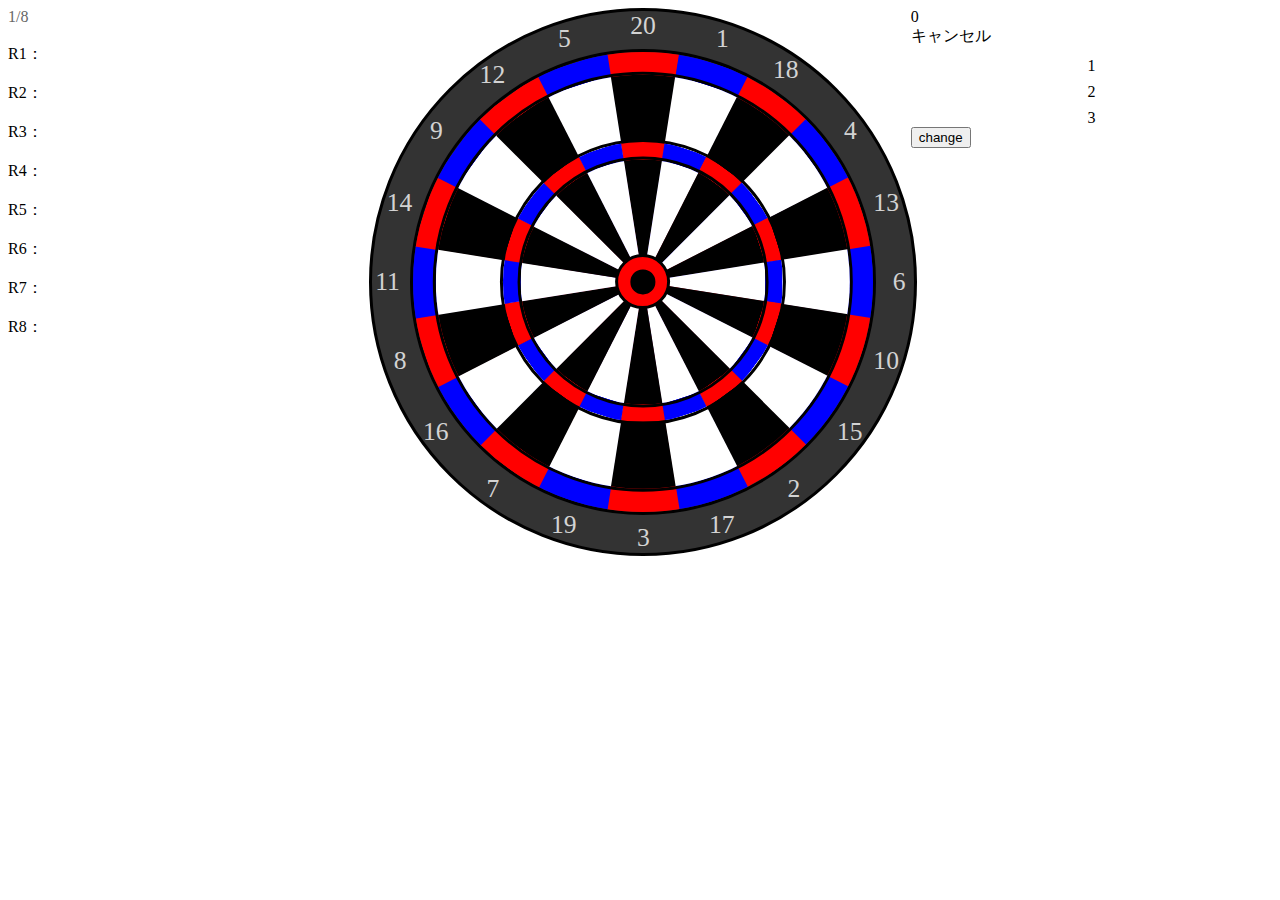
<file: index.html>
<!DOCTYPE html>
<html>
  <head>
    <meta charset="UTF-8">
    <title>Darts Board</title>
    <link rel="stylesheet" href="style.css">
  </head>
  <body>
    <div class="display">
      <div class="col-1">
        <div class="round-number"><span id="round-number">1</span>/8</div>
        <div class="history">
          <div>R1：<span id="round1"></span></div>
          <div>R2：<span id="round2"></span></div>
          <div>R3：<span id="round3"></span></div>
          <div>R4：<span id="round4"></span></div>
          <div>R5：<span id="round5"></span></div>
          <div>R6：<span id="round6"></span></div>
          <div>R7：<span id="round7"></span></div>
          <div>R8：<span id="round8"></span></div>
        </div>
      </div>

      <div class="col-1-half">
        <div class="board">
          <div class="number" data-value="0" data-name="OUT" role="button" style="transform: rotate(0deg);"><div style="transform: rotate(0deg);">20</div></div>
          <div class="number" data-value="0" data-name="OUT" role="button" style="transform: rotate(18deg);"><div style="transform: rotate(-18deg);">1</div></div>
          <div class="number" data-value="0" data-name="OUT" role="button" style="transform: rotate(34deg);"><div style="transform: rotate(-34deg);">18</div></div>
          <div class="number" data-value="0" data-name="OUT" role="button" style="transform: rotate(54deg);"><div style="transform: rotate(-54deg);">4</div></div>
          <div class="number" data-value="0" data-name="OUT" role="button" style="transform: rotate(72deg);"><div style="transform: rotate(-72deg);">13</div></div>
          <div class="number" data-value="0" data-name="OUT" role="button" style="transform: rotate(90deg);"><div style="transform: rotate(-90deg);">6</div></div>
          <div class="number" data-value="0" data-name="OUT" role="button" style="transform: rotate(108deg);"><div style="transform: rotate(-108deg);">10</div></div>
          <div class="number" data-value="0" data-name="OUT" role="button" style="transform: rotate(126deg);"><div style="transform: rotate(-126deg);">15</div></div>
          <div class="number" data-value="0" data-name="OUT" role="button" style="transform: rotate(144deg);"><div style="transform: rotate(-144deg);">2</div></div>
          <div class="number" data-value="0" data-name="OUT" role="button" style="transform: rotate(162deg);"><div style="transform: rotate(-162deg);">17</div></div>
          <div class="number" data-value="0" data-name="OUT" role="button" style="transform: rotate(180deg);"><div style="transform: rotate(-180deg);">3</div></div>
          <div class="number" data-value="0" data-name="OUT" role="button" style="transform: rotate(198deg);"><div style="transform: rotate(-198deg);">19</div></div>
          <div class="number" data-value="0" data-name="OUT" role="button" style="transform: rotate(216deg);"><div style="transform: rotate(-216deg);">7</div></div>
          <div class="number" data-value="0" data-name="OUT" role="button" style="transform: rotate(234deg);"><div style="transform: rotate(-234deg);">16</div></div>
          <div class="number" data-value="0" data-name="OUT" role="button" style="transform: rotate(252deg);"><div style="transform: rotate(-252deg);">8</div></div>
          <div class="number" data-value="0" data-name="OUT" role="button" style="transform: rotate(270deg);"><div style="transform: rotate(-270deg);">11</div></div>
          <div class="number" data-value="0" data-name="OUT" role="button" style="transform: rotate(288deg);"><div style="transform: rotate(-288deg);">14</div></div>
          <div class="number" data-value="0" data-name="OUT" role="button" style="transform: rotate(306deg);"><div style="transform: rotate(-306deg);">9</div></div>
          <div class="number" data-value="0" data-name="OUT" role="button" style="transform: rotate(324deg);"><div style="transform: rotate(-324deg);">12</div></div>
          <div class="number" data-value="0" data-name="OUT" role="button" style="transform: rotate(342deg);"><div style="transform: rotate(-342deg);">5</div></div>


          <div class="circle-1">
            <div class="segment red " data-value="40" data-name="DOUBLE 20" role="button" style="transform: rotate(0deg);"></div>
            <div class="segment blue" data-value="2"  data-name="DOUBLE 1 " role="button" style="transform: rotate(18deg);"></div>
            <div class="segment red " data-value="36" data-name="DOUBLE 18" role="button" style="transform: rotate(36deg);"></div>
            <div class="segment blue" data-value="8"  data-name="DOUBLE 4" role="button" style="transform: rotate(54deg);"></div>
            <div class="segment red " data-value="26" data-name="DOUBLE 13" role="button" style="transform: rotate(72deg);"></div>
            <div class="segment blue" data-value="12" data-name="DOUBLE 6 " role="button" style="transform: rotate(90deg);"></div>
            <div class="segment red " data-value="20" data-name="DOUBLE 10" role="button" style="transform: rotate(108deg);"></div>
            <div class="segment blue" data-value="30" data-name="DOUBLE 15" role="button" style="transform: rotate(126deg);"></div>
            <div class="segment red " data-value="4"  data-name="DOUBLE 2 " role="button" style="transform: rotate(144deg);"></div>
            <div class="segment blue" data-value="34" data-name="DOUBLE 17" role="button" style="transform: rotate(162deg);"></div>
            <div class="segment red " data-value="6"  data-name="DOUBLE 3 " role="button" style="transform: rotate(180deg);"></div>
            <div class="segment blue" data-value="38" data-name="DOUBLE 19" role="button" style="transform: rotate(198deg);"></div>
            <div class="segment red " data-value="14" data-name="DOUBLE 7 " role="button" style="transform: rotate(216deg);"></div>
            <div class="segment blue" data-value="32" data-name="DOUBLE 16" role="button" style="transform: rotate(234deg);"></div>
            <div class="segment red " data-value="16" data-name="DOUBLE 8 " role="button" style="transform: rotate(252deg);"></div>
            <div class="segment blue" data-value="22" data-name="DOUBLE 11" role="button" style="transform: rotate(270deg);"></div>
            <div class="segment red " data-value="28" data-name="DOUBLE 14" role="button" style="transform: rotate(288deg);"></div> 
            <div class="segment blue" data-value="18" data-name="DOUBLE 9 " role="button" style="transform: rotate(306deg);"></div> 
            <div class="segment red " data-value="24" data-name="DOUBLE 12" role="button" style="transform: rotate(324deg);"></div> 
            <div class="segment blue" data-value="10" data-name="DOUBLE 5 " role="button" style="transform: rotate(342deg);"></div> 
            
            
            <div class="circle-2">
              <div class="segment black" data-value="20" data-name="SINGLE 20" role="button" style="transform: rotate(0deg);"></div>
              <div class="segment white" data-value="1"  data-name="SINGLE 1"  role="button" style="transform: rotate(18deg);"></div>
              <div class="segment black" data-value="18" data-name="SINGLE 18" role="button" style="transform: rotate(36deg);"></div>
              <div class="segment white" data-value="4"  data-name="SINGLE 4"  role="button" style="transform: rotate(54deg);"></div>
              <div class="segment black" data-value="13" data-name="SINGLE 13" role="button" style="transform: rotate(72deg);"></div>
              <div class="segment white" data-value="6"  data-name="SINGLE 6"  role="button" style="transform: rotate(90deg);"></div>
              <div class="segment black" data-value="10" data-name="SINGLE 10" role="button" style="transform: rotate(108deg);"></div>
              <div class="segment white" data-value="15" data-name="SINGLE 15" role="button" style="transform: rotate(126deg);"></div>
              <div class="segment black" data-value="2"  data-name="SINGLE 2"  role="button" style="transform: rotate(144deg);"></div>
              <div class="segment white" data-value="17" data-name="SINGLE 17" role="button" style="transform: rotate(162deg);"></div>
              <div class="segment black" data-value="3"  data-name="SINGLE 3"  role="button" style="transform: rotate(180deg);"></div>
              <div class="segment white" data-value="19" data-name="SINGLE 19" role="button" style="transform: rotate(198deg);"></div>
              <div class="segment black" data-value="7"  data-name="SINGLE 7"  role="button" style="transform: rotate(216deg);"></div>
              <div class="segment white" data-value="16" data-name="SINGLE 16" role="button" style="transform: rotate(234deg);"></div>
              <div class="segment black" data-value="8"  data-name="SINGLE 8"  role="button" style="transform: rotate(252deg);"></div>
              <div class="segment white" data-value="11" data-name="SINGLE 11" role="button" style="transform: rotate(270deg);"></div>
              <div class="segment black" data-value="14" data-name="SINGLE 14" role="button" style="transform: rotate(288deg);"></div> 
              <div class="segment white" data-value="9"  data-name="SINGLE 9"  role="button" style="transform: rotate(306deg);"></div> 
              <div class="segment black" data-value="12" data-name="SINGLE 12" role="button" style="transform: rotate(324deg);"></div> 
              <div class="segment white" data-value="5"  data-name="SINGLE 5"  role="button" style="transform: rotate(342deg);"></div>
              
              <div class="circle-3">
                <div class="segment red " data-value="60" data-name="TRIPLE 20" role="button" style="transform: rotate(0deg);"></div>
                <div class="segment blue" data-value="3"  data-name="TRIPLE 1"  role="button" style="transform: rotate(18deg);"></div>
                <div class="segment red " data-value="54" data-name="TRIPLE 18" role="button" style="transform: rotate(36deg);"></div>
                <div class="segment blue" data-value="12" data-name="TRIPLE 4"  role="button" style="transform: rotate(54deg);"></div>
                <div class="segment red " data-value="39" data-name="TRIPLE 13" role="button" style="transform: rotate(72deg);"></div>
                <div class="segment blue" data-value="18" data-name="TRIPLE 6"  role="button" style="transform: rotate(90deg);"></div>
                <div class="segment red " data-value="30" data-name="TRIPLE 10" role="button" style="transform: rotate(108deg);"></div>
                <div class="segment blue" data-value="45" data-name="TRIPLE 15" role="button" style="transform: rotate(126deg);"></div>
                <div class="segment red " data-value="6"  data-name="TRIPLE 2"  role="button" style="transform: rotate(144deg);"></div>
                <div class="segment blue" data-value="51" data-name="TRIPLE 17" role="button" style="transform: rotate(162deg);"></div>
                <div class="segment red " data-value="9"  data-name="TRIPLE 3"  role="button" style="transform: rotate(180deg);"></div>
                <div class="segment blue" data-value="57" data-name="TRIPLE 19" role="button" style="transform: rotate(198deg);"></div>
                <div class="segment red " data-value="21" data-name="TRIPLE 7"  role="button" style="transform: rotate(216deg);"></div>
                <div class="segment blue" data-value="48" data-name="TRIPLE 16" role="button" style="transform: rotate(234deg);"></div>
                <div class="segment red " data-value="24" data-name="TRIPLE 8"  role="button" style="transform: rotate(252deg);"></div>
                <div class="segment blue" data-value="33" data-name="TRIPLE 11" role="button" style="transform: rotate(270deg);"></div>
                <div class="segment red " data-value="42" data-name="TRIPLE 14" role="button" style="transform: rotate(288deg);"></div> 
                <div class="segment blue" data-value="27" data-name="TRIPLE 9"  role="button" style="transform: rotate(306deg);"></div> 
                <div class="segment red " data-value="36" data-name="TRIPLE 12" role="button" style="transform: rotate(324deg);"></div> 
                <div class="segment blue" data-value="15" data-name="TRIPLE 5"  role="button" style="transform: rotate(342deg);"></div>
                
                <div class="circle-4">
                  <div class="segment black" data-value="20" data-name="SINGLE 20" role="button" style="transform: rotate(0deg);"></div>
                  <div class="segment white" data-value="1"  data-name="SINGLE 1"  role="button" style="transform: rotate(18deg);"></div>
                  <div class="segment black" data-value="18" data-name="SINGLE 18" role="button" style="transform: rotate(36deg);"></div>
                  <div class="segment white" data-value="4"  data-name="SINGLE 4"  role="button" style="transform: rotate(54deg);"></div>
                  <div class="segment black" data-value="13" data-name="SINGLE 13" role="button" style="transform: rotate(72deg);"></div>
                  <div class="segment white" data-value="6"  data-name="SINGLE 6"  role="button" style="transform: rotate(90deg);"></div>
                  <div class="segment black" data-value="10" data-name="SINGLE 10" role="button" style="transform: rotate(108deg);"></div>
                  <div class="segment white" data-value="15" data-name="SINGLE 15" role="button" style="transform: rotate(126deg);"></div>
                  <div class="segment black" data-value="2"  data-name="SINGLE 2"  role="button" style="transform: rotate(144deg);"></div>
                  <div class="segment white" data-value="17" data-name="SINGLE 17" role="button" style="transform: rotate(162deg);"></div>
                  <div class="segment black" data-value="3"  data-name="SINGLE 3"  role="button" style="transform: rotate(180deg);"></div>
                  <div class="segment white" data-value="19" data-name="SINGLE 19" role="button" style="transform: rotate(198deg);"></div>
                  <div class="segment black" data-value="7"  data-name="SINGLE 7"  role="button" style="transform: rotate(216deg);"></div>
                  <div class="segment white" data-value="16" data-name="SINGLE 16" role="button" style="transform: rotate(234deg);"></div>
                  <div class="segment black" data-value="8"  data-name="SINGLE 8"  role="button" style="transform: rotate(252deg);"></div>
                  <div class="segment white" data-value="11" data-name="SINGLE 11" role="button" style="transform: rotate(270deg);"></div>
                  <div class="segment black" data-value="14" data-name="SINGLE 14" role="button" style="transform: rotate(288deg);"></div> 
                  <div class="segment white" data-value="9"  data-name="SINGLE 9"  role="button" style="transform: rotate(306deg);"></div> 
                  <div class="segment black" data-value="12" data-name="SINGLE 12" role="button" style="transform: rotate(324deg);"></div> 
                  <div class="segment white" data-value="5"  data-name="SINGLE 5"  role="button" style="transform: rotate(342deg);"></div>

                  <div class="bull s-bull" data-value="50" data-name="S-BULL" role="button"></div>
                  <div class="bull d-bull" data-value="50" data-name="D-BULL" role="button"></div>
                </div>
              </div>
            </div>
          </div>
        </div>
      </div>
      <div class="col-1">
        <div class="count" id="score">0</div>
        <div class="cancel" id="cancel" role="button">キャンセル</div>

        <div class="throws">
          <div id="throw1">1</div>
          <div id="throw2">2</div>
          <div id="throw3">3</div>
        </div>

        <div class="change-box">
          <button id="change" role="button">change</button>
        </div>
      </div>
    </div>
  </body>

  <script src="script.js"></script>

</html>
</file>
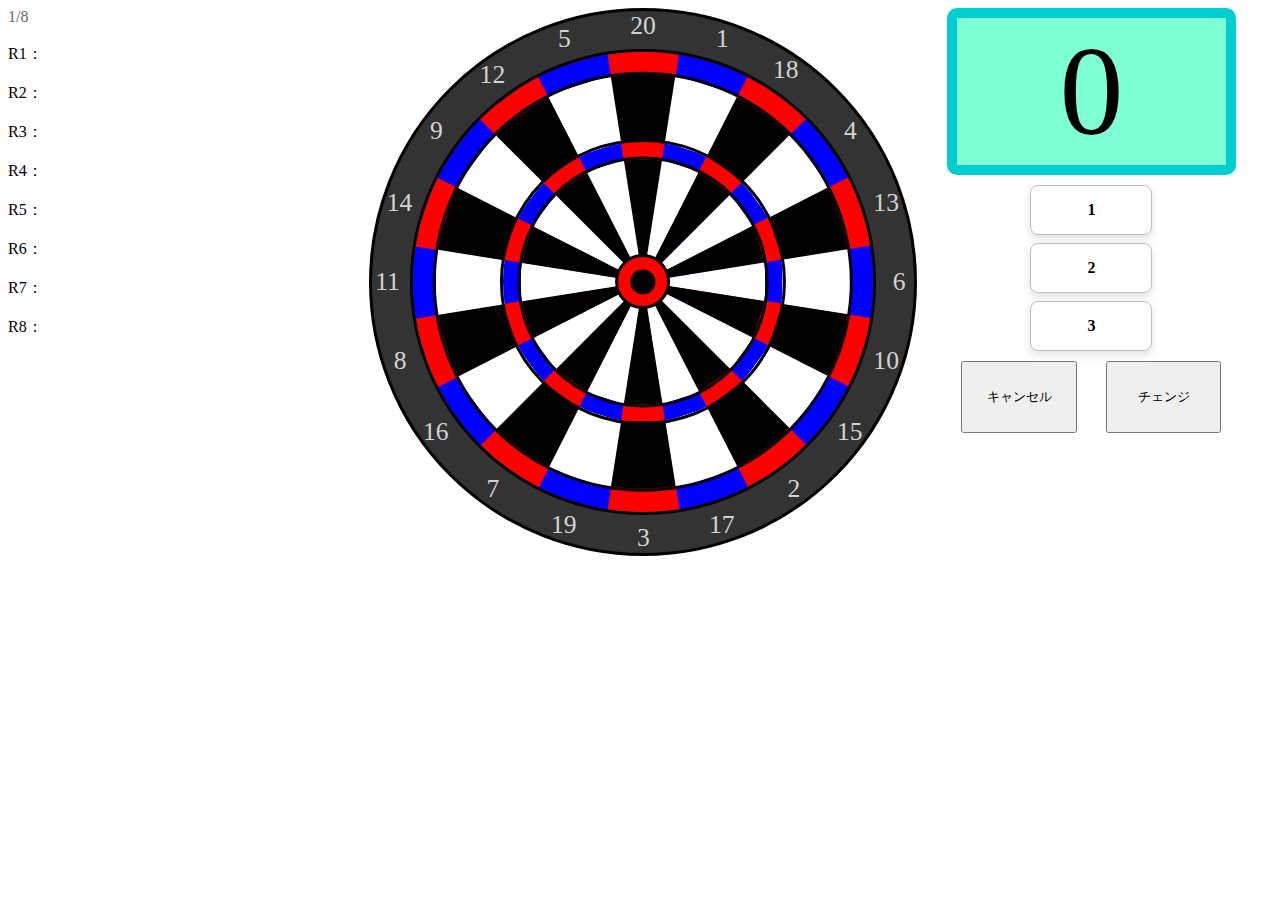
<file: count-up.html>
<!DOCTYPE html>
<html>
  <head>
    <meta charset="UTF-8">
    <title>Darts Board</title>
    <link rel="stylesheet" href="style.css">
  </head>
  <body>
    <div class="display">
      <div class="col-1">
        <div class="round-number"><span id="round-number">1</span>/8</div>
        <div class="history">
          <div>R1：<span id="round1"></span></div>
          <div>R2：<span id="round2"></span></div>
          <div>R3：<span id="round3"></span></div>
          <div>R4：<span id="round4"></span></div>
          <div>R5：<span id="round5"></span></div>
          <div>R6：<span id="round6"></span></div>
          <div>R7：<span id="round7"></span></div>
          <div>R8：<span id="round8"></span></div>
        </div>
      </div>

      <div class="col-1-half">
        <div class="board">
          <div class="number" data-value="0" data-name="OUT" role="button" style="transform: rotate(0deg);"><div style="transform: rotate(0deg);">20</div></div>
          <div class="number" data-value="0" data-name="OUT" role="button" style="transform: rotate(18deg);"><div style="transform: rotate(-18deg);">1</div></div>
          <div class="number" data-value="0" data-name="OUT" role="button" style="transform: rotate(34deg);"><div style="transform: rotate(-34deg);">18</div></div>
          <div class="number" data-value="0" data-name="OUT" role="button" style="transform: rotate(54deg);"><div style="transform: rotate(-54deg);">4</div></div>
          <div class="number" data-value="0" data-name="OUT" role="button" style="transform: rotate(72deg);"><div style="transform: rotate(-72deg);">13</div></div>
          <div class="number" data-value="0" data-name="OUT" role="button" style="transform: rotate(90deg);"><div style="transform: rotate(-90deg);">6</div></div>
          <div class="number" data-value="0" data-name="OUT" role="button" style="transform: rotate(108deg);"><div style="transform: rotate(-108deg);">10</div></div>
          <div class="number" data-value="0" data-name="OUT" role="button" style="transform: rotate(126deg);"><div style="transform: rotate(-126deg);">15</div></div>
          <div class="number" data-value="0" data-name="OUT" role="button" style="transform: rotate(144deg);"><div style="transform: rotate(-144deg);">2</div></div>
          <div class="number" data-value="0" data-name="OUT" role="button" style="transform: rotate(162deg);"><div style="transform: rotate(-162deg);">17</div></div>
          <div class="number" data-value="0" data-name="OUT" role="button" style="transform: rotate(180deg);"><div style="transform: rotate(-180deg);">3</div></div>
          <div class="number" data-value="0" data-name="OUT" role="button" style="transform: rotate(198deg);"><div style="transform: rotate(-198deg);">19</div></div>
          <div class="number" data-value="0" data-name="OUT" role="button" style="transform: rotate(216deg);"><div style="transform: rotate(-216deg);">7</div></div>
          <div class="number" data-value="0" data-name="OUT" role="button" style="transform: rotate(234deg);"><div style="transform: rotate(-234deg);">16</div></div>
          <div class="number" data-value="0" data-name="OUT" role="button" style="transform: rotate(252deg);"><div style="transform: rotate(-252deg);">8</div></div>
          <div class="number" data-value="0" data-name="OUT" role="button" style="transform: rotate(270deg);"><div style="transform: rotate(-270deg);">11</div></div>
          <div class="number" data-value="0" data-name="OUT" role="button" style="transform: rotate(288deg);"><div style="transform: rotate(-288deg);">14</div></div>
          <div class="number" data-value="0" data-name="OUT" role="button" style="transform: rotate(306deg);"><div style="transform: rotate(-306deg);">9</div></div>
          <div class="number" data-value="0" data-name="OUT" role="button" style="transform: rotate(324deg);"><div style="transform: rotate(-324deg);">12</div></div>
          <div class="number" data-value="0" data-name="OUT" role="button" style="transform: rotate(342deg);"><div style="transform: rotate(-342deg);">5</div></div>


          <div class="circle-1">
            <div class="segment red " data-value="40" data-name="DOUBLE 20" role="button" style="transform: rotate(0deg);"></div>
            <div class="segment blue" data-value="2"  data-name="DOUBLE 1 " role="button" style="transform: rotate(18deg);"></div>
            <div class="segment red " data-value="36" data-name="DOUBLE 18" role="button" style="transform: rotate(36deg);"></div>
            <div class="segment blue" data-value="8"  data-name="DOUBLE 4" role="button" style="transform: rotate(54deg);"></div>
            <div class="segment red " data-value="26" data-name="DOUBLE 13" role="button" style="transform: rotate(72deg);"></div>
            <div class="segment blue" data-value="12" data-name="DOUBLE 6 " role="button" style="transform: rotate(90deg);"></div>
            <div class="segment red " data-value="20" data-name="DOUBLE 10" role="button" style="transform: rotate(108deg);"></div>
            <div class="segment blue" data-value="30" data-name="DOUBLE 15" role="button" style="transform: rotate(126deg);"></div>
            <div class="segment red " data-value="4"  data-name="DOUBLE 2 " role="button" style="transform: rotate(144deg);"></div>
            <div class="segment blue" data-value="34" data-name="DOUBLE 17" role="button" style="transform: rotate(162deg);"></div>
            <div class="segment red " data-value="6"  data-name="DOUBLE 3 " role="button" style="transform: rotate(180deg);"></div>
            <div class="segment blue" data-value="38" data-name="DOUBLE 19" role="button" style="transform: rotate(198deg);"></div>
            <div class="segment red " data-value="14" data-name="DOUBLE 7 " role="button" style="transform: rotate(216deg);"></div>
            <div class="segment blue" data-value="32" data-name="DOUBLE 16" role="button" style="transform: rotate(234deg);"></div>
            <div class="segment red " data-value="16" data-name="DOUBLE 8 " role="button" style="transform: rotate(252deg);"></div>
            <div class="segment blue" data-value="22" data-name="DOUBLE 11" role="button" style="transform: rotate(270deg);"></div>
            <div class="segment red " data-value="28" data-name="DOUBLE 14" role="button" style="transform: rotate(288deg);"></div> 
            <div class="segment blue" data-value="18" data-name="DOUBLE 9 " role="button" style="transform: rotate(306deg);"></div> 
            <div class="segment red " data-value="24" data-name="DOUBLE 12" role="button" style="transform: rotate(324deg);"></div> 
            <div class="segment blue" data-value="10" data-name="DOUBLE 5 " role="button" style="transform: rotate(342deg);"></div> 
            
            
            <div class="circle-2">
              <div class="segment black" data-value="20" data-name="SINGLE 20" role="button" style="transform: rotate(0deg);"></div>
              <div class="segment white" data-value="1"  data-name="SINGLE 1"  role="button" style="transform: rotate(18deg);"></div>
              <div class="segment black" data-value="18" data-name="SINGLE 18" role="button" style="transform: rotate(36deg);"></div>
              <div class="segment white" data-value="4"  data-name="SINGLE 4"  role="button" style="transform: rotate(54deg);"></div>
              <div class="segment black" data-value="13" data-name="SINGLE 13" role="button" style="transform: rotate(72deg);"></div>
              <div class="segment white" data-value="6"  data-name="SINGLE 6"  role="button" style="transform: rotate(90deg);"></div>
              <div class="segment black" data-value="10" data-name="SINGLE 10" role="button" style="transform: rotate(108deg);"></div>
              <div class="segment white" data-value="15" data-name="SINGLE 15" role="button" style="transform: rotate(126deg);"></div>
              <div class="segment black" data-value="2"  data-name="SINGLE 2"  role="button" style="transform: rotate(144deg);"></div>
              <div class="segment white" data-value="17" data-name="SINGLE 17" role="button" style="transform: rotate(162deg);"></div>
              <div class="segment black" data-value="3"  data-name="SINGLE 3"  role="button" style="transform: rotate(180deg);"></div>
              <div class="segment white" data-value="19" data-name="SINGLE 19" role="button" style="transform: rotate(198deg);"></div>
              <div class="segment black" data-value="7"  data-name="SINGLE 7"  role="button" style="transform: rotate(216deg);"></div>
              <div class="segment white" data-value="16" data-name="SINGLE 16" role="button" style="transform: rotate(234deg);"></div>
              <div class="segment black" data-value="8"  data-name="SINGLE 8"  role="button" style="transform: rotate(252deg);"></div>
              <div class="segment white" data-value="11" data-name="SINGLE 11" role="button" style="transform: rotate(270deg);"></div>
              <div class="segment black" data-value="14" data-name="SINGLE 14" role="button" style="transform: rotate(288deg);"></div> 
              <div class="segment white" data-value="9"  data-name="SINGLE 9"  role="button" style="transform: rotate(306deg);"></div> 
              <div class="segment black" data-value="12" data-name="SINGLE 12" role="button" style="transform: rotate(324deg);"></div> 
              <div class="segment white" data-value="5"  data-name="SINGLE 5"  role="button" style="transform: rotate(342deg);"></div>
              
              <div class="circle-3">
                <div class="segment red " data-value="60" data-name="TRIPLE 20" role="button" style="transform: rotate(0deg);"></div>
                <div class="segment blue" data-value="3"  data-name="TRIPLE 1"  role="button" style="transform: rotate(18deg);"></div>
                <div class="segment red " data-value="54" data-name="TRIPLE 18" role="button" style="transform: rotate(36deg);"></div>
                <div class="segment blue" data-value="12" data-name="TRIPLE 4"  role="button" style="transform: rotate(54deg);"></div>
                <div class="segment red " data-value="39" data-name="TRIPLE 13" role="button" style="transform: rotate(72deg);"></div>
                <div class="segment blue" data-value="18" data-name="TRIPLE 6"  role="button" style="transform: rotate(90deg);"></div>
                <div class="segment red " data-value="30" data-name="TRIPLE 10" role="button" style="transform: rotate(108deg);"></div>
                <div class="segment blue" data-value="45" data-name="TRIPLE 15" role="button" style="transform: rotate(126deg);"></div>
                <div class="segment red " data-value="6"  data-name="TRIPLE 2"  role="button" style="transform: rotate(144deg);"></div>
                <div class="segment blue" data-value="51" data-name="TRIPLE 17" role="button" style="transform: rotate(162deg);"></div>
                <div class="segment red " data-value="9"  data-name="TRIPLE 3"  role="button" style="transform: rotate(180deg);"></div>
                <div class="segment blue" data-value="57" data-name="TRIPLE 19" role="button" style="transform: rotate(198deg);"></div>
                <div class="segment red " data-value="21" data-name="TRIPLE 7"  role="button" style="transform: rotate(216deg);"></div>
                <div class="segment blue" data-value="48" data-name="TRIPLE 16" role="button" style="transform: rotate(234deg);"></div>
                <div class="segment red " data-value="24" data-name="TRIPLE 8"  role="button" style="transform: rotate(252deg);"></div>
                <div class="segment blue" data-value="33" data-name="TRIPLE 11" role="button" style="transform: rotate(270deg);"></div>
                <div class="segment red " data-value="42" data-name="TRIPLE 14" role="button" style="transform: rotate(288deg);"></div> 
                <div class="segment blue" data-value="27" data-name="TRIPLE 9"  role="button" style="transform: rotate(306deg);"></div> 
                <div class="segment red " data-value="36" data-name="TRIPLE 12" role="button" style="transform: rotate(324deg);"></div> 
                <div class="segment blue" data-value="15" data-name="TRIPLE 5"  role="button" style="transform: rotate(342deg);"></div>
                
                <div class="circle-4">
                  <div class="segment black" data-value="20" data-name="SINGLE 20" role="button" style="transform: rotate(0deg);"></div>
                  <div class="segment white" data-value="1"  data-name="SINGLE 1"  role="button" style="transform: rotate(18deg);"></div>
                  <div class="segment black" data-value="18" data-name="SINGLE 18" role="button" style="transform: rotate(36deg);"></div>
                  <div class="segment white" data-value="4"  data-name="SINGLE 4"  role="button" style="transform: rotate(54deg);"></div>
                  <div class="segment black" data-value="13" data-name="SINGLE 13" role="button" style="transform: rotate(72deg);"></div>
                  <div class="segment white" data-value="6"  data-name="SINGLE 6"  role="button" style="transform: rotate(90deg);"></div>
                  <div class="segment black" data-value="10" data-name="SINGLE 10" role="button" style="transform: rotate(108deg);"></div>
                  <div class="segment white" data-value="15" data-name="SINGLE 15" role="button" style="transform: rotate(126deg);"></div>
                  <div class="segment black" data-value="2"  data-name="SINGLE 2"  role="button" style="transform: rotate(144deg);"></div>
                  <div class="segment white" data-value="17" data-name="SINGLE 17" role="button" style="transform: rotate(162deg);"></div>
                  <div class="segment black" data-value="3"  data-name="SINGLE 3"  role="button" style="transform: rotate(180deg);"></div>
                  <div class="segment white" data-value="19" data-name="SINGLE 19" role="button" style="transform: rotate(198deg);"></div>
                  <div class="segment black" data-value="7"  data-name="SINGLE 7"  role="button" style="transform: rotate(216deg);"></div>
                  <div class="segment white" data-value="16" data-name="SINGLE 16" role="button" style="transform: rotate(234deg);"></div>
                  <div class="segment black" data-value="8"  data-name="SINGLE 8"  role="button" style="transform: rotate(252deg);"></div>
                  <div class="segment white" data-value="11" data-name="SINGLE 11" role="button" style="transform: rotate(270deg);"></div>
                  <div class="segment black" data-value="14" data-name="SINGLE 14" role="button" style="transform: rotate(288deg);"></div> 
                  <div class="segment white" data-value="9"  data-name="SINGLE 9"  role="button" style="transform: rotate(306deg);"></div> 
                  <div class="segment black" data-value="12" data-name="SINGLE 12" role="button" style="transform: rotate(324deg);"></div> 
                  <div class="segment white" data-value="5"  data-name="SINGLE 5"  role="button" style="transform: rotate(342deg);"></div>

                  <div class="bull s-bull" data-value="50" data-name="S-BULL" role="button"></div>
                  <div class="bull d-bull" data-value="50" data-name="D-BULL" role="button"></div>
                </div>
              </div>
            </div>
          </div>
        </div>
      </div>
      <div class="col-1">
        <div class="count-box">
          <div class="score" id="score">0</div>

          <div class="throws">
            <div class="throw" id="throw1">1</div>
            <div class="throw" id="throw2">2</div>
            <div class="throw" id="throw3">3</div>
          </div>

          <div class="btn-box">
            <button class="btn" id="cancel" role="button">キャンセル</button>
            <button class="btn" id="change" role="button">チェンジ</button>
          </div>

        </div>
      </div>
    </div>
  </body>

  <script src="count-up.js"></script>

</html>
</file>
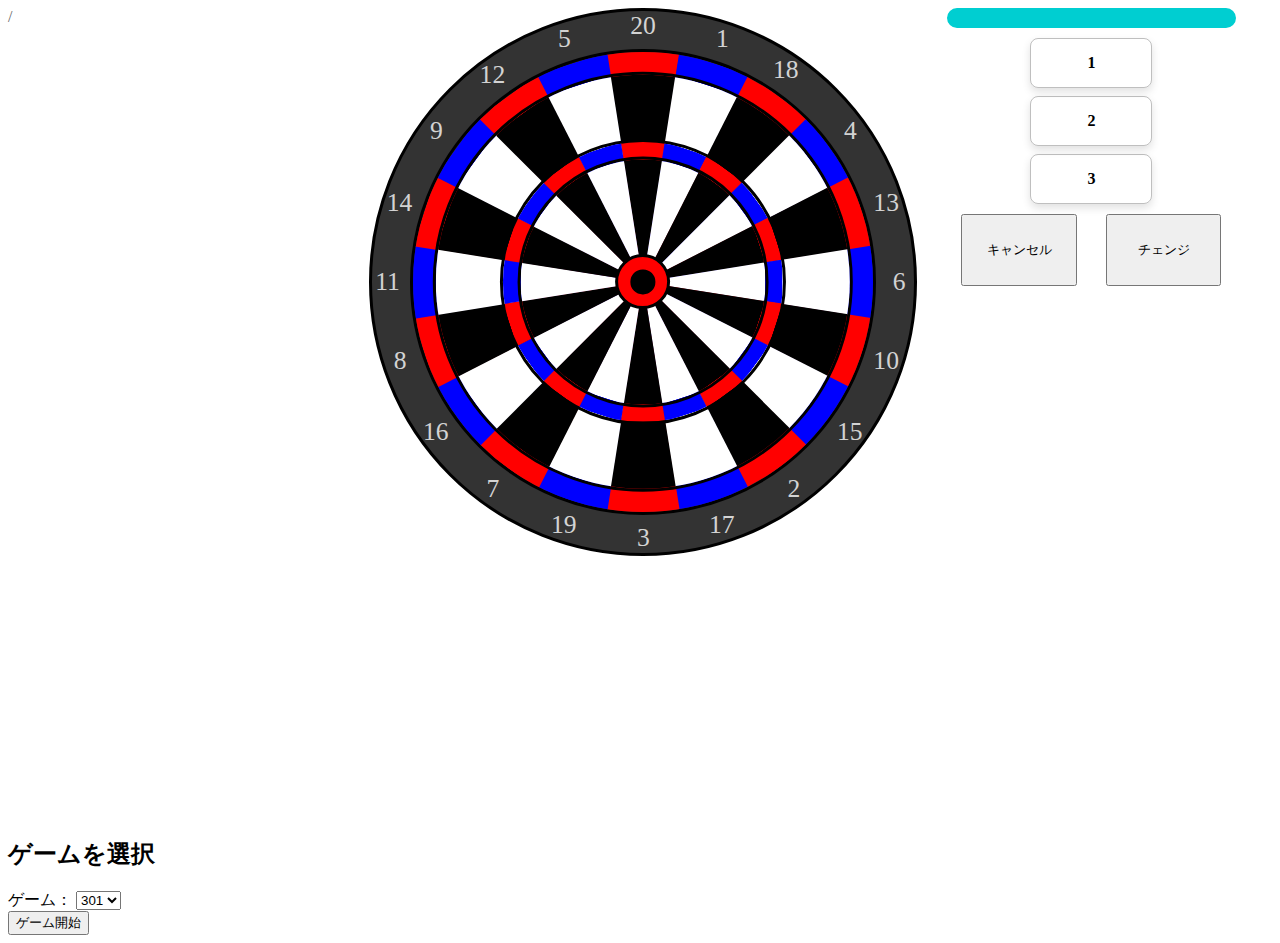
<file: zero-one.html>
<!DOCTYPE html>
<html>
  <head>
    <meta charset="UTF-8">
    <title>Darts Board</title>
    <link rel="stylesheet" href="style.css">
  </head>
  <body>
    <div class="display">
      <div class="col-1">
        <div class="round-number">
          <span id="round-number"></span>
          /
          <span id="max-round"></span>
        </div>
        <div class="history" id="history"></div>
      </div>

      <div class="col-1-half">
        <div class="board">
          <div class="number" data-value="0" data-name="OUT" role="button" style="transform: rotate(0deg);"><div style="transform: rotate(0deg);">20</div></div>
          <div class="number" data-value="0" data-name="OUT" role="button" style="transform: rotate(18deg);"><div style="transform: rotate(-18deg);">1</div></div>
          <div class="number" data-value="0" data-name="OUT" role="button" style="transform: rotate(34deg);"><div style="transform: rotate(-34deg);">18</div></div>
          <div class="number" data-value="0" data-name="OUT" role="button" style="transform: rotate(54deg);"><div style="transform: rotate(-54deg);">4</div></div>
          <div class="number" data-value="0" data-name="OUT" role="button" style="transform: rotate(72deg);"><div style="transform: rotate(-72deg);">13</div></div>
          <div class="number" data-value="0" data-name="OUT" role="button" style="transform: rotate(90deg);"><div style="transform: rotate(-90deg);">6</div></div>
          <div class="number" data-value="0" data-name="OUT" role="button" style="transform: rotate(108deg);"><div style="transform: rotate(-108deg);">10</div></div>
          <div class="number" data-value="0" data-name="OUT" role="button" style="transform: rotate(126deg);"><div style="transform: rotate(-126deg);">15</div></div>
          <div class="number" data-value="0" data-name="OUT" role="button" style="transform: rotate(144deg);"><div style="transform: rotate(-144deg);">2</div></div>
          <div class="number" data-value="0" data-name="OUT" role="button" style="transform: rotate(162deg);"><div style="transform: rotate(-162deg);">17</div></div>
          <div class="number" data-value="0" data-name="OUT" role="button" style="transform: rotate(180deg);"><div style="transform: rotate(-180deg);">3</div></div>
          <div class="number" data-value="0" data-name="OUT" role="button" style="transform: rotate(198deg);"><div style="transform: rotate(-198deg);">19</div></div>
          <div class="number" data-value="0" data-name="OUT" role="button" style="transform: rotate(216deg);"><div style="transform: rotate(-216deg);">7</div></div>
          <div class="number" data-value="0" data-name="OUT" role="button" style="transform: rotate(234deg);"><div style="transform: rotate(-234deg);">16</div></div>
          <div class="number" data-value="0" data-name="OUT" role="button" style="transform: rotate(252deg);"><div style="transform: rotate(-252deg);">8</div></div>
          <div class="number" data-value="0" data-name="OUT" role="button" style="transform: rotate(270deg);"><div style="transform: rotate(-270deg);">11</div></div>
          <div class="number" data-value="0" data-name="OUT" role="button" style="transform: rotate(288deg);"><div style="transform: rotate(-288deg);">14</div></div>
          <div class="number" data-value="0" data-name="OUT" role="button" style="transform: rotate(306deg);"><div style="transform: rotate(-306deg);">9</div></div>
          <div class="number" data-value="0" data-name="OUT" role="button" style="transform: rotate(324deg);"><div style="transform: rotate(-324deg);">12</div></div>
          <div class="number" data-value="0" data-name="OUT" role="button" style="transform: rotate(342deg);"><div style="transform: rotate(-342deg);">5</div></div>


          <div class="circle-1">
            <div class="segment red " data-value="40" data-name="DOUBLE 20" role="button" style="transform: rotate(0deg);"></div>
            <div class="segment blue" data-value="2"  data-name="DOUBLE 1 " role="button" style="transform: rotate(18deg);"></div>
            <div class="segment red " data-value="36" data-name="DOUBLE 18" role="button" style="transform: rotate(36deg);"></div>
            <div class="segment blue" data-value="8"  data-name="DOUBLE 4" role="button" style="transform: rotate(54deg);"></div>
            <div class="segment red " data-value="26" data-name="DOUBLE 13" role="button" style="transform: rotate(72deg);"></div>
            <div class="segment blue" data-value="12" data-name="DOUBLE 6 " role="button" style="transform: rotate(90deg);"></div>
            <div class="segment red " data-value="20" data-name="DOUBLE 10" role="button" style="transform: rotate(108deg);"></div>
            <div class="segment blue" data-value="30" data-name="DOUBLE 15" role="button" style="transform: rotate(126deg);"></div>
            <div class="segment red " data-value="4"  data-name="DOUBLE 2 " role="button" style="transform: rotate(144deg);"></div>
            <div class="segment blue" data-value="34" data-name="DOUBLE 17" role="button" style="transform: rotate(162deg);"></div>
            <div class="segment red " data-value="6"  data-name="DOUBLE 3 " role="button" style="transform: rotate(180deg);"></div>
            <div class="segment blue" data-value="38" data-name="DOUBLE 19" role="button" style="transform: rotate(198deg);"></div>
            <div class="segment red " data-value="14" data-name="DOUBLE 7 " role="button" style="transform: rotate(216deg);"></div>
            <div class="segment blue" data-value="32" data-name="DOUBLE 16" role="button" style="transform: rotate(234deg);"></div>
            <div class="segment red " data-value="16" data-name="DOUBLE 8 " role="button" style="transform: rotate(252deg);"></div>
            <div class="segment blue" data-value="22" data-name="DOUBLE 11" role="button" style="transform: rotate(270deg);"></div>
            <div class="segment red " data-value="28" data-name="DOUBLE 14" role="button" style="transform: rotate(288deg);"></div> 
            <div class="segment blue" data-value="18" data-name="DOUBLE 9 " role="button" style="transform: rotate(306deg);"></div> 
            <div class="segment red " data-value="24" data-name="DOUBLE 12" role="button" style="transform: rotate(324deg);"></div> 
            <div class="segment blue" data-value="10" data-name="DOUBLE 5 " role="button" style="transform: rotate(342deg);"></div> 
            
            
            <div class="circle-2">
              <div class="segment black" data-value="20" data-name="SINGLE 20" role="button" style="transform: rotate(0deg);"></div>
              <div class="segment white" data-value="1"  data-name="SINGLE 1"  role="button" style="transform: rotate(18deg);"></div>
              <div class="segment black" data-value="18" data-name="SINGLE 18" role="button" style="transform: rotate(36deg);"></div>
              <div class="segment white" data-value="4"  data-name="SINGLE 4"  role="button" style="transform: rotate(54deg);"></div>
              <div class="segment black" data-value="13" data-name="SINGLE 13" role="button" style="transform: rotate(72deg);"></div>
              <div class="segment white" data-value="6"  data-name="SINGLE 6"  role="button" style="transform: rotate(90deg);"></div>
              <div class="segment black" data-value="10" data-name="SINGLE 10" role="button" style="transform: rotate(108deg);"></div>
              <div class="segment white" data-value="15" data-name="SINGLE 15" role="button" style="transform: rotate(126deg);"></div>
              <div class="segment black" data-value="2"  data-name="SINGLE 2"  role="button" style="transform: rotate(144deg);"></div>
              <div class="segment white" data-value="17" data-name="SINGLE 17" role="button" style="transform: rotate(162deg);"></div>
              <div class="segment black" data-value="3"  data-name="SINGLE 3"  role="button" style="transform: rotate(180deg);"></div>
              <div class="segment white" data-value="19" data-name="SINGLE 19" role="button" style="transform: rotate(198deg);"></div>
              <div class="segment black" data-value="7"  data-name="SINGLE 7"  role="button" style="transform: rotate(216deg);"></div>
              <div class="segment white" data-value="16" data-name="SINGLE 16" role="button" style="transform: rotate(234deg);"></div>
              <div class="segment black" data-value="8"  data-name="SINGLE 8"  role="button" style="transform: rotate(252deg);"></div>
              <div class="segment white" data-value="11" data-name="SINGLE 11" role="button" style="transform: rotate(270deg);"></div>
              <div class="segment black" data-value="14" data-name="SINGLE 14" role="button" style="transform: rotate(288deg);"></div> 
              <div class="segment white" data-value="9"  data-name="SINGLE 9"  role="button" style="transform: rotate(306deg);"></div> 
              <div class="segment black" data-value="12" data-name="SINGLE 12" role="button" style="transform: rotate(324deg);"></div> 
              <div class="segment white" data-value="5"  data-name="SINGLE 5"  role="button" style="transform: rotate(342deg);"></div>
              
              <div class="circle-3">
                <div class="segment red " data-value="60" data-name="TRIPLE 20" role="button" style="transform: rotate(0deg);"></div>
                <div class="segment blue" data-value="3"  data-name="TRIPLE 1"  role="button" style="transform: rotate(18deg);"></div>
                <div class="segment red " data-value="54" data-name="TRIPLE 18" role="button" style="transform: rotate(36deg);"></div>
                <div class="segment blue" data-value="12" data-name="TRIPLE 4"  role="button" style="transform: rotate(54deg);"></div>
                <div class="segment red " data-value="39" data-name="TRIPLE 13" role="button" style="transform: rotate(72deg);"></div>
                <div class="segment blue" data-value="18" data-name="TRIPLE 6"  role="button" style="transform: rotate(90deg);"></div>
                <div class="segment red " data-value="30" data-name="TRIPLE 10" role="button" style="transform: rotate(108deg);"></div>
                <div class="segment blue" data-value="45" data-name="TRIPLE 15" role="button" style="transform: rotate(126deg);"></div>
                <div class="segment red " data-value="6"  data-name="TRIPLE 2"  role="button" style="transform: rotate(144deg);"></div>
                <div class="segment blue" data-value="51" data-name="TRIPLE 17" role="button" style="transform: rotate(162deg);"></div>
                <div class="segment red " data-value="9"  data-name="TRIPLE 3"  role="button" style="transform: rotate(180deg);"></div>
                <div class="segment blue" data-value="57" data-name="TRIPLE 19" role="button" style="transform: rotate(198deg);"></div>
                <div class="segment red " data-value="21" data-name="TRIPLE 7"  role="button" style="transform: rotate(216deg);"></div>
                <div class="segment blue" data-value="48" data-name="TRIPLE 16" role="button" style="transform: rotate(234deg);"></div>
                <div class="segment red " data-value="24" data-name="TRIPLE 8"  role="button" style="transform: rotate(252deg);"></div>
                <div class="segment blue" data-value="33" data-name="TRIPLE 11" role="button" style="transform: rotate(270deg);"></div>
                <div class="segment red " data-value="42" data-name="TRIPLE 14" role="button" style="transform: rotate(288deg);"></div> 
                <div class="segment blue" data-value="27" data-name="TRIPLE 9"  role="button" style="transform: rotate(306deg);"></div> 
                <div class="segment red " data-value="36" data-name="TRIPLE 12" role="button" style="transform: rotate(324deg);"></div> 
                <div class="segment blue" data-value="15" data-name="TRIPLE 5"  role="button" style="transform: rotate(342deg);"></div>
                
                <div class="circle-4">
                  <div class="segment black" data-value="20" data-name="SINGLE 20" role="button" style="transform: rotate(0deg);"></div>
                  <div class="segment white" data-value="1"  data-name="SINGLE 1"  role="button" style="transform: rotate(18deg);"></div>
                  <div class="segment black" data-value="18" data-name="SINGLE 18" role="button" style="transform: rotate(36deg);"></div>
                  <div class="segment white" data-value="4"  data-name="SINGLE 4"  role="button" style="transform: rotate(54deg);"></div>
                  <div class="segment black" data-value="13" data-name="SINGLE 13" role="button" style="transform: rotate(72deg);"></div>
                  <div class="segment white" data-value="6"  data-name="SINGLE 6"  role="button" style="transform: rotate(90deg);"></div>
                  <div class="segment black" data-value="10" data-name="SINGLE 10" role="button" style="transform: rotate(108deg);"></div>
                  <div class="segment white" data-value="15" data-name="SINGLE 15" role="button" style="transform: rotate(126deg);"></div>
                  <div class="segment black" data-value="2"  data-name="SINGLE 2"  role="button" style="transform: rotate(144deg);"></div>
                  <div class="segment white" data-value="17" data-name="SINGLE 17" role="button" style="transform: rotate(162deg);"></div>
                  <div class="segment black" data-value="3"  data-name="SINGLE 3"  role="button" style="transform: rotate(180deg);"></div>
                  <div class="segment white" data-value="19" data-name="SINGLE 19" role="button" style="transform: rotate(198deg);"></div>
                  <div class="segment black" data-value="7"  data-name="SINGLE 7"  role="button" style="transform: rotate(216deg);"></div>
                  <div class="segment white" data-value="16" data-name="SINGLE 16" role="button" style="transform: rotate(234deg);"></div>
                  <div class="segment black" data-value="8"  data-name="SINGLE 8"  role="button" style="transform: rotate(252deg);"></div>
                  <div class="segment white" data-value="11" data-name="SINGLE 11" role="button" style="transform: rotate(270deg);"></div>
                  <div class="segment black" data-value="14" data-name="SINGLE 14" role="button" style="transform: rotate(288deg);"></div> 
                  <div class="segment white" data-value="9"  data-name="SINGLE 9"  role="button" style="transform: rotate(306deg);"></div> 
                  <div class="segment black" data-value="12" data-name="SINGLE 12" role="button" style="transform: rotate(324deg);"></div> 
                  <div class="segment white" data-value="5"  data-name="SINGLE 5"  role="button" style="transform: rotate(342deg);"></div>

                  <div class="bull s-bull" data-value="50" data-name="S-BULL" role="button"></div>
                  <div class="bull d-bull" data-value="50" data-name="D-BULL" role="button"></div>
                </div>
              </div>
            </div>
          </div>
        </div>
      </div>
      <div class="col-1">
        <div class="count-box">
          <div class="score" id="score"></div>

          <div class="throws">
            <div class="throw" id="throw1">1</div>
            <div class="throw" id="throw2">2</div>
            <div class="throw" id="throw3">3</div>
          </div>

          <div class="btn-box">
            <button class="btn" id="cancel" role="button">キャンセル</button>
            <button class="btn" id="change" role="button">チェンジ</button>
          </div>

        </div>
      </div>
    </div>

    <!-- 開始スコア選択モーダル -->
    <div class="modal hidden" id="start-modal">
      <div class="modal-content">
        <h2>ゲームを選択</h2>

        <div>
          <label>ゲーム：</label>
          <select id="start-score">
            <option value="301">301</option>
            <option value="501">501</option>
            <option value="701">701</option>
          </select>
        </div>

        <button id="start-game">ゲーム開始</button>
      </div>
    </div>
  </body>

  <script src="zero-one.js"></script>

</html>
</file>
<file: style.css>
.display {
  width: 100%;
  display: flex;
}

.col-1 {
  flex: 1;
}

.col-1-half {
  flex: 1.5;
}

.col-2 {
  flex: 2;
}

.count-box {
  width: 80%;
  height: 90vh;
  margin: 0px auto;
}

.score {
  font-size: 10vw;
  background-color: aquamarine;
  border: 10px solid darkturquoise;
  border-radius: 10px;
  text-align: center;
}

.throws {
  display: flex;
  flex-direction: column;
  gap: 8px;
  align-items: center;
  margin-top: 10px;
}

.throw {
  width: 120px;
  height: 48px;
  border-radius: 8px;
  display: flex;
  align-items: center;
  justify-content: center;
  font-weight: 700;
  border: 1px solid rgba(0,0,0,0.25);
  box-shadow: 0 4px 8px rgba(0,0,0,0.12);
}

.btn-box {
  margin-top: 10px;
  display: flex;
  justify-content: space-around;
}

.btn {
  width: 40%;
  aspect-ratio: 1.6 / 1;
  /* font-size: 5vw; */
  text-align: center;
  cursor: pointer;
}

.history {
  white-space: pre-line;
  /* width: 80%;
  height: 66vh;
  margin: 0px auto;
  background-color: lightgray;
  overflow-y: auto; */
}
.round-number {
  color: #666;
}

.round-score {
  font-weight: bold;
}

.round.over-100 .round-score {
  color: red;
}


.board {
  position: relative;
  width: 100%; 
  aspect-ratio: 1 / 1;
  margin: 0px auto;
  border: 3px solid black;
  background-color: #333;
  border-radius: 50%;
  display: flex;
  justify-content: center; 
  align-items: center;
}

.number {
  position: absolute;
  color: lightgray;
  height: 100%;
  font-size: 2vw;;
  cursor: pointer;
}

.circle-1 { 
  position: absolute;
  width: 85%; 
  aspect-ratio: 1 / 1;
  border-radius: 50%; 
  margin: 20px auto; 
  border: 3px solid #000;
  overflow: hidden;
}

.circle-2 {
  position: absolute;
  width: 90%;
  aspect-ratio: 1 / 1;
  border-radius: 50%;
  border: 3px solid black;
  top: 50%;
  left: 50%;
  transform: translate(-50%, -50%);
  overflow: hidden;
}

.circle-3 {
  position: absolute;
  width: 67.5%;
  aspect-ratio: 1 / 1;
  border-radius: 50%;
  border: 3px solid black;
  top: 50%;
  left: 50%;
  transform: translate(-50%, -50%);
  overflow: hidden;
}

.circle-4 {
  position: absolute;
  width: 87.5%;
  aspect-ratio: 1 / 1;
  border-radius: 50%;
  border: 3px solid black;
  top: 50%;
  left: 50%;
  transform: translate(-50%, -50%);
  overflow: hidden;
}


.segment {
  position: absolute;
  width: 100%;
  height: 100%;
  clip-path: polygon(50% 50%, 42% 0, 58% 0);
  cursor: pointer;
}
.segment.black {
  background-color: black;
}
.segment.black:hover {
  background-color: #444444;
}

.segment.white {
  background-color: white;
}
.segment.white:hover {
  background-color: #EDEDED;
}

.segment.red {
  background-color: red;
}
.segment.red:hover {
  background-color: #FF6666;
}

.segment.blue {
  background-color: blue;
}
.segment.blue:hover {
  background-color: #6666FF;
}


.bull {
  position: absolute;
  aspect-ratio: 1 / 1;
  border-radius: 50%;
  border: 3px solid black;
  top: 50%;
  left: 50%;
  transform: translate(-50%, -50%);
  cursor: pointer;
}

.bull.s-bull {
  width: 20%;
  background: red;
}
.bull.s-bull:hover {
  background: #FF6666;
}

.bull.d-bull {
  width: 7.5%;
  background: black;
}
.bull.d-bull:hover {
  background: #444444;
}
</file>
